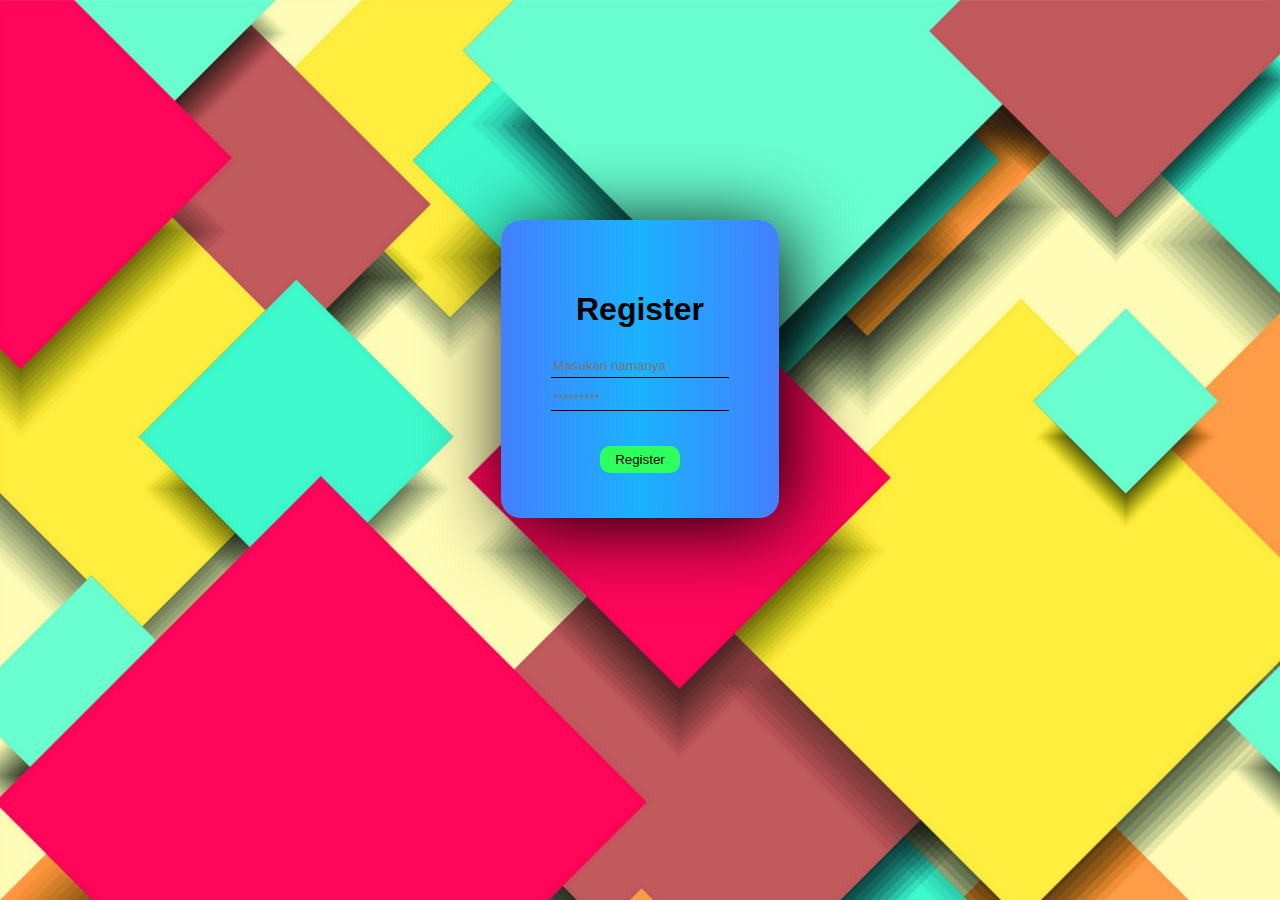
<file: index.html>
<!DOCTYPE html>
<html lang="en">

<head>
    <meta charset="UTF-8">
    <meta name="viewport" content="width=device-width, initial-scale=1.0">
    <title>Register Page</title>
    <link rel="stylesheet" href="style.css">
</head>

<body>
    <div class="container">
        <div class="pointContainer">
            <div class="h1">
                <h1>Register</h1>
            </div>
            <input type="text" name="id" placeholder="Masukan namanya">
            <input type="password" name="password" placeholder="*********">
            <div class="button">
                <button class="btn-regist">Register</button>
            </div>
        </div>
    </div>
    <script src="script.js"></script>
</body>

</html>
</file>
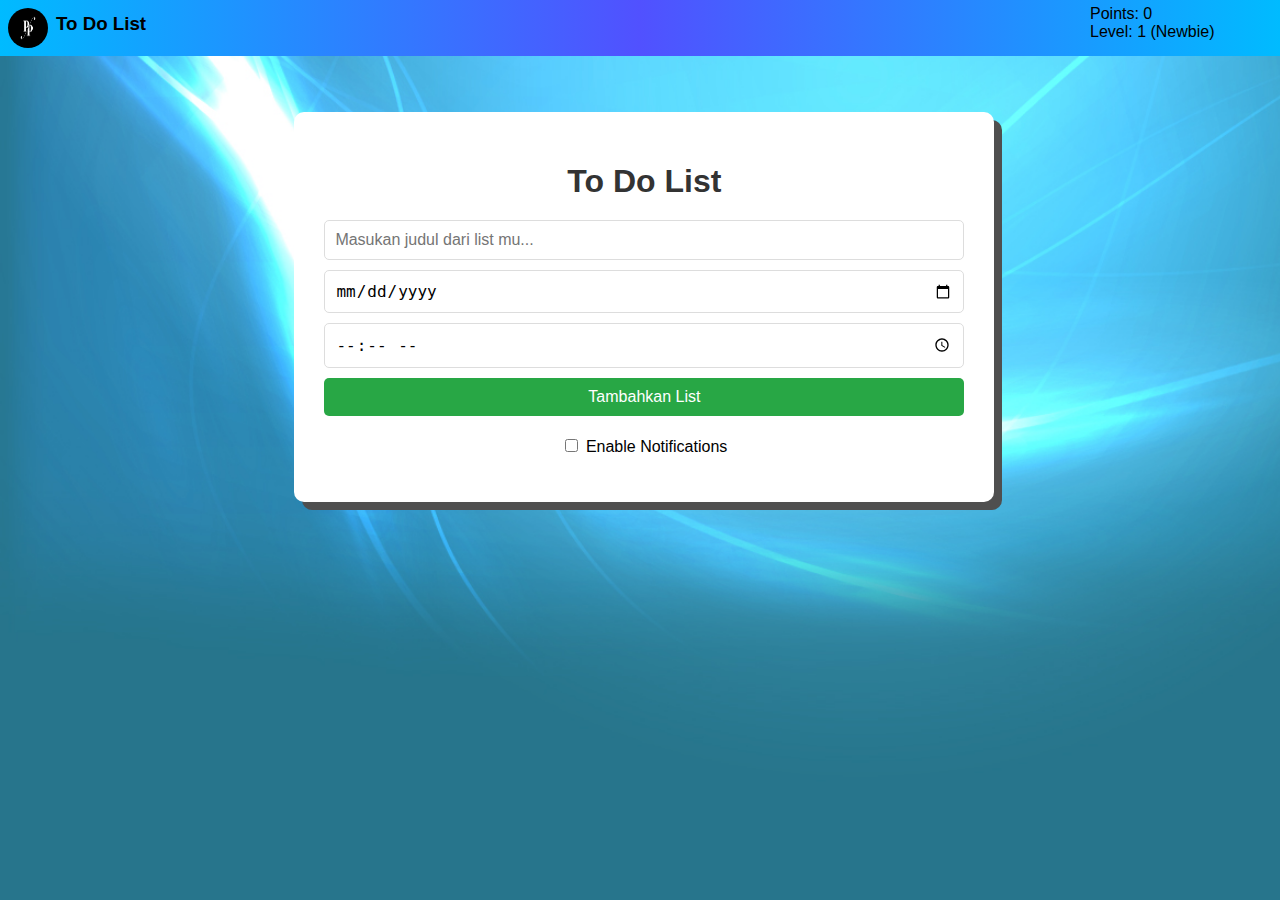
<file: todolist/index.html>
<!DOCTYPE html>
<html lang="en">

<head>
    <meta charset="UTF-8">
    <meta name="viewport" content="width=device-width, initial-scale=1.0">
    <title>To Do List App</title>
    <link rel="stylesheet" href="style.css">
</head>

<body>
    <div class="nav">
        <div class="nav1">
            <a href="#"><img src="profil.jpg" alt=""></a>
            <h3>To Do List</h3>
        </div>
        <div class="nav2">
            <span id="points">Points: 0</span>
            <span id="level">Level: 1 (Newbie)</span>
        </div>
    </div>
    <div class="container">
        <h1>To Do List</h1>
        <div class="input-grup">
            <input type="text" id="taskInput" placeholder="Masukan judul dari list mu...">
            <input type="date" id="dateInput">
            <input type="time" id="timeInput">
            <button id="addButton" onclick="addTask()">Tambahkan List</button>
        </div>
        <div class="list">
            <input type="checkbox" id="notifikasi" onclick="notifikasi()"> Enable Notifications
            <ul id="List"></ul>
        </div>
    </div>
    <script src="script.js"></script>
</body>

</html>
</file>
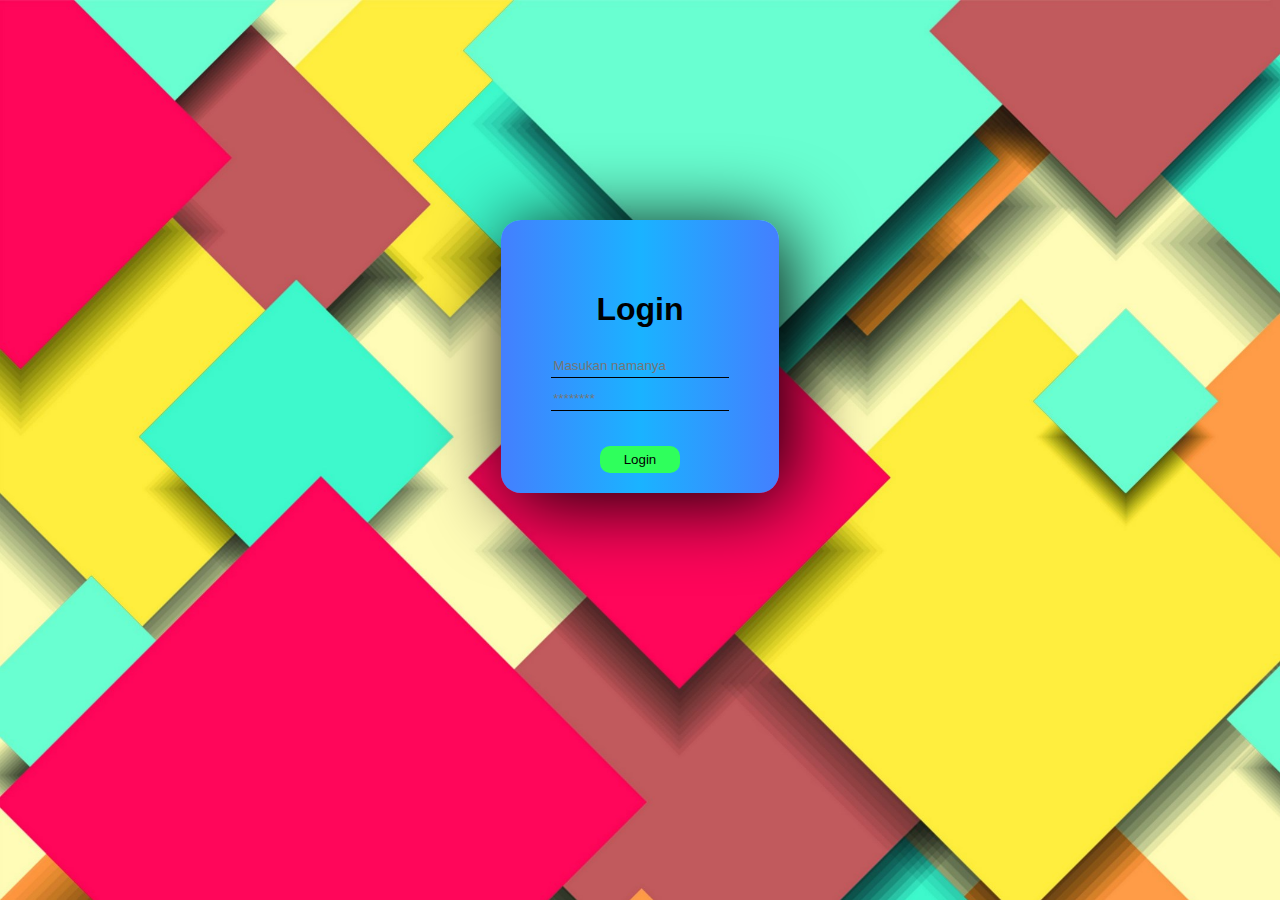
<file: login.html>
<!DOCTYPE html>
<html lang="en">

<head>
    <meta charset="UTF-8">
    <meta name="viewport" content="width=device-width, initial-scale=1.0">
    <title>Login Page</title>
    <link rel="stylesheet" href="login.css">
</head>

<body>
    <div class="box">
        <h1>Login</h1>
        <div class="inBox">
            <input type="text" name="id" placeholder="Masukan namanya">
            <input type="password" name="password" placeholder="********">
            <button class="Log-btn">Login</button>
        </div>
    </div>
    <script src="login.js"></script>

</body>

</html>
</file>
<file: style.css>
body{
    margin: 0;
    padding: 0;
    background: url(background.jpg);
    background-size: cover;
    background-attachment: fixed;
}
.container{
    background-position: -20%;
    font-family: Arial, Helvetica, sans-serif;
    text-align: center;
    box-shadow: 8px 8px 5pc;
    width: fit-content;
    margin-inline: auto;
    padding: 50px;
    margin-top: 220px;
    background: linear-gradient(to right, rgb(68, 127, 254), rgb(26, 179, 255),  rgb(68, 127, 254) );
    justify-content: center;
    border-radius: 20px;
}
.pointContainer{
    display: flex;
    flex-direction: column;
}
input{
    margin-top: 5px;
    margin-bottom: 5px;
    width: 13em;
    height: 1.5em;
    background: transparent;
    border: none;
    border-bottom: 1px solid black;
}
button{
    margin-top: 30px;
    margin-bottom: -30px;
    width: 6em;
    height: 2em;
    border-radius: 10px;
    background-color: rgb(47, 255, 92);
    border: none;
}
</file>
<file: todolist/style.css>
body {
    font-family: 'Segoe UI', Tahoma, Geneva, Verdana, sans-serif;
    background: url(R.jpg);
    background-size: cover;
    background-attachment: fixed;
    height: 100vh;
    margin: 0;
}

.nav {
    width: 100%;
    height: 3.5em;
    display: flex;
    flex-direction: row;
    background: linear-gradient(to right, rgb(0, 187, 255), rgb(81, 81, 255), rgb(0, 187, 255));
}

.nav .nav1 {
    display: flex;
    flex-direction: row;
    width: 50%;
}

.nav .nav1 a img {
    width: 2.5em;
    height: 2.5em;
    border-radius: 100%;
    margin: 8px 0 0 8px;
}

.nav .nav1 h3 {
    margin: 13px 0 0 8px;
}

.nav .nav2 {
    display: flex;
    flex-direction: column;
    width: 50%;
    margin-left: 900px;
    margin-top: 5px;
}

.container {
    background: #fff;
    padding: 30px;
    border-radius: 10px;
    box-shadow: 0 5px 15px rgba(0, 0, 0, 0.1);
    width: 50%;
    text-align: center;
    box-shadow: 8px 8px rgb(79, 79, 79);
    margin: 3.5em 20% 0 23%;
}

h1 {
    margin-bottom: 20px;
    color: #333;
}

.input-grup {
    display: flex;
    flex-direction: column;
    gap: 10px;
    margin-bottom: 20px;
}

input[type="text"], input[type="date"], input[type="time"] {
    padding: 10px;
    border: 1px solid #ddd;
    border-radius: 5px;
    font-size: 16px;
}

button {
    padding: 10px;
    background-color: #28a745;
    color: white;
    border: none;
    border-radius: 5px;
    cursor: pointer;
    font-size: 16px;
}

button:hover {
    background-color: #218838;
}

ul {
    list-style-type: none;
    padding: 0;
}

li {
    background: #f9f9f9;
    margin: 10px 0;
    padding: 15px;
    border: 1px solid #ddd;
    border-radius: 5px;
    display: flex;
    justify-content: space-between;
    align-items: center;
}

li.done {
    text-decoration: line-through;
    color: gray;
}

.task-details {
    display: flex;
    flex-direction: column;
    align-items: flex-start;
    gap: 5px;
}

.delete-btn {
    background: red;
    color: white;
    border: none;
    border-radius: 5px;
    padding: 5px 10px;
    cursor: pointer;
}

.delete-btn:hover {
    background: darkred;
}

.Edit {
    background: rgb(0, 162, 0);
    color: white;
    border: none;
    border-radius: 5px;
    padding: 5px 10px;
    cursor: pointer;
}

.Edit:hover {
    background: green;
}
</file>
<file: login.css>
body{
    margin: 0;
    padding: 0;
    background: url(background.jpg);
    background-size: cover;
    background-attachment: fixed;
}
.box{
    background-position: -20%;
    font-family: Arial, Helvetica, sans-serif;
    text-align: center;
    box-shadow: 8px 8px 5pc;
    width: fit-content;
    margin-inline: auto;
    padding: 50px;
    margin-top: 220px;
    background: linear-gradient(to right, rgb(68, 127, 254), rgb(26, 179, 255),  rgb(68, 127, 254) );
    justify-content: center;
    border-radius: 20px;
    display: flex;
    flex-direction: column;
}
.inBox{
    display: flex;
    flex-direction: column;
    justify-content: center;
    align-items: center;
}
input{
    margin-top: 5px;
    margin-bottom: 5px;
    width: 13em;
    height: 1.5em;
    background: transparent;
    border: none;
    border-bottom: 1px solid black;
}
button{
    margin-top: 30px;
    margin-bottom: -30px;
    width: 6em;
    height: 2em;
    border-radius: 10px;
    background-color: rgb(47, 255, 92);
    border: none;
}
</file>
